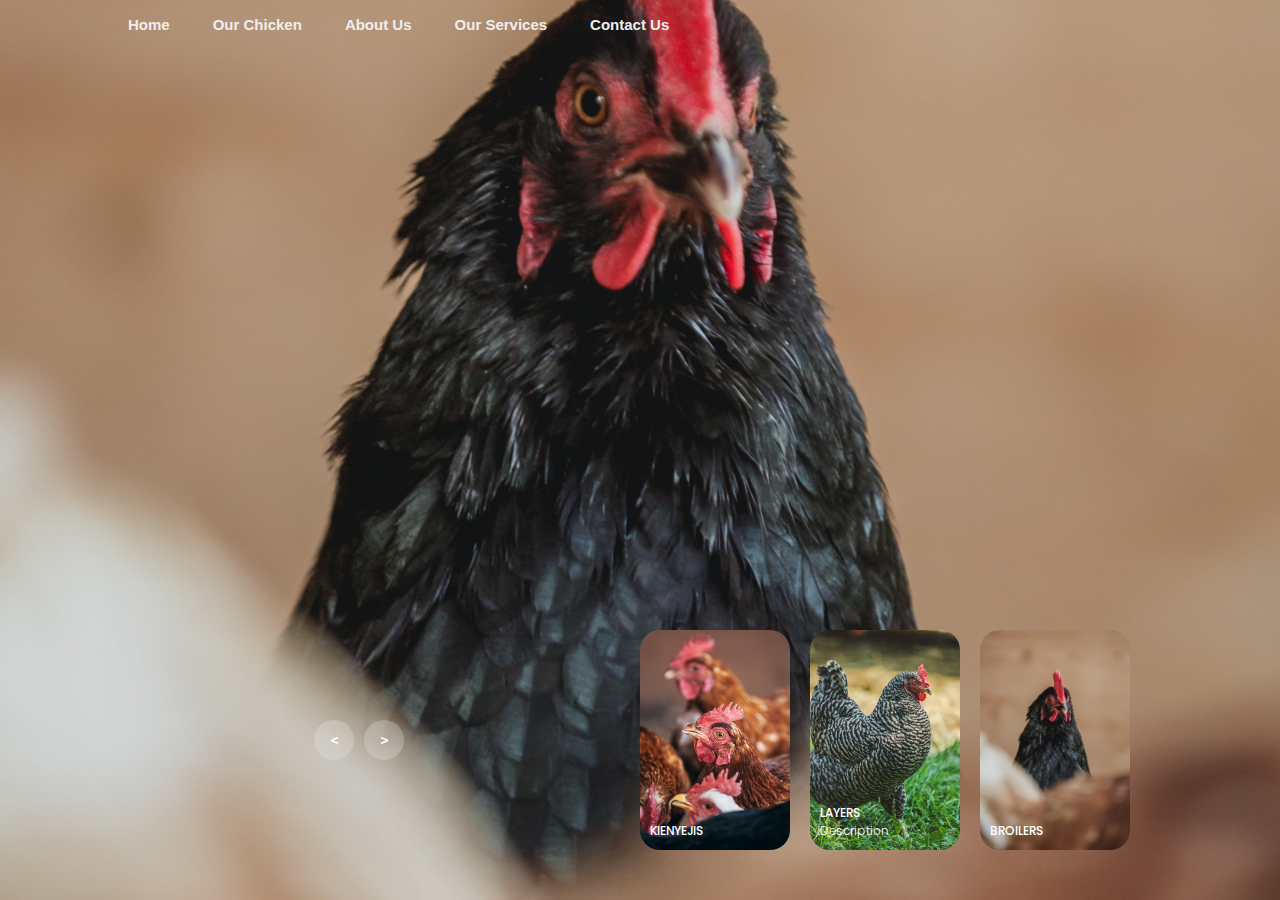
<file: index2.html>
<!DOCTYPE html>
<html lang="en">
<head>
    <meta charset="UTF-8">
    <meta name="viewport" content="width=device-width, initial-scale=1.0">
    <title>Document</title>
    <link rel="stylesheet" href="style2.css">
</head>
<body>
    <header>
        <nav>
            <a href="index.html">Home</a>
            <a href="index.html">Our Chicken</a>
            <a href="index.html">About Us</a>
            <a href="index.html">Our Services</a>
            <a href="index.html">Contact Us</a>
        </nav>
    </header>

    <!-- carousel -->
    <div class="carousel">
        <!-- list item -->
        <div class="list">
            <div class="item">
                <img src="image/black-and-red-chicken.jpg">
                <div class="content">
                    <div class="author">SELSAR CHICKEN FARM</div>
                    <div class="title">FROM HATCH TO PLATE</div>
                    <div class="topic">BROILERS</div>
                    <div class="des">
                        <!-- lorem 50 -->
                       
Experience the journey of our broiler chickens from hatch to maturity. Born from carefully selected eggs, they hatch into lively chicks, nurtured in controlled environments with specialized care. As they grow, they transition to spacious housing, receiving a balanced diet for rapid development. In just weeks, they mature into plump, flavorful birds, embodying the pinnacle of taste and tenderness. Elevate your culinary creations with our premium broiler chickens.
                    </div>
                </div>
            </div>
            <div class="item">
                <img src="image/fierce-chicken-gazes-at-camera.jpg">
                <div class="content">
                    <div class="author">SELSAR CHICKEN FARM</div>
                    <div class="title">FROM HATCH TO PLATE</div>
                    <div class="topic">KIENYEJIS</div>
                    <div class="des">
                       

                        Discover the heritage of our Kienyeji chickens, from hatch to maturity. Born from select eggs, they hatch into resilient chicks, raised in natural surroundings where they roam freely and forage. As they grow, their vibrant plumage and robust health reflect their traditional upbringing. Mature Kienyeji chickens embody authentic flavor, offering a taste of African agriculture at its finest. Experience the difference with our premium Kienyeji chickens
                    </div>
                </div>
            </div>
            <div class="item">
                <img src="image/petting-zoo-chicken.jpg">
                <div class="content">
                    <div class="author">SELSAR CHICKEN FARM</div>
                    <div class="title">FROM HATCH TO HARVEST</div>
                    <div class="topic">LAYERS</div>
                    <div class="des">
                       
Witness the journey of our layer chickens from hatch to maturity. Handpicked eggs hatch into lively chicks, nurtured in cozy brooder houses with specialized care. Transitioning to spacious coops, they mature into prolific egg-layers, their vibrant plumage a testament to their vitality. Our commitment to their well-being ensures a steady supply of fresh, nutritious eggs for your table. Experience excellence with our premium layer chickens, cultivated with care at every stage.
                    </div>
                </div>
            </div>
        </div>
        <!-- list thumnail -->
        <div class="thumbnail">
            <div class="item">
                <img src="image/black-and-red-chicken.jpg">
                <div class="content">
                    <div class="title">
                        BROILERS
                    </div>
                   
                </div>
            </div>
            <div class="item">
                <img src="image/fierce-chicken-gazes-at-camera.jpg">
                <div class="content">
                    <div class="title">
                        KIENYEJIS
                    </div>
                    
                </div>
            </div>
            <div class="item">
                <img src="image/petting-zoo-chicken.jpg">
                <div class="content">
                    <div class="title">
                        LAYERS
                    </div>
                    <div class="description">
                        Description
                    </div>
                </div>
            </div>
        </div>
        <!-- next prev -->

        <div class="arrows">
            <button id="prev"><</button>
            <button id="next">></button>
        </div>
        <!-- time running -->
        <div class="time"></div>
    </div>

    <script src="app2.js"></script>
</body>
</html>
</file>
<file: style2.css>
@import url('https://fonts.googleapis.com/css2?family=Poppins:ital,wght@0,100;0,200;0,300;0,400;0,500;0,600;0,700;0,800;0,900;1,100;1,200;1,300;1,400;1,500;1,600;1,700;1,800;1,900&display=swap');
body{
    margin: 0;
    background-color: #000;
    color: #eee;
    font-family: Poppins;
    font-size: 12px;
}
a{
    text-decoration: none;
    font-size: 15px;
    font-family: Arial, Helvetica, sans-serif;
    font-weight: bolder;
    font-style: inherit;
}
header{
    width: 1140px;
    max-width: 80%;
    margin: auto;
    height: 50px;
    display: flex;
    align-items: center;
    position: relative;
    z-index: 100;
}
header a{
    color: #eee;
    margin-right: 40px;
}
/* carousel */
.carousel{
    height: 100vh;
    margin-top: -50px;
    width: 100vw;
    overflow: hidden;
    position: relative;
}
.carousel .list .item{
    width: 100%;
    height: 100%;
    position: absolute;
    inset: 0 0 0 0;
}
.carousel .list .item img{
    width: 100%;
    height: 100%;
    object-fit: cover;
}
.carousel .list .item .content{
    position: absolute;
    top: 20%;
    width: 1140px;
    max-width: 60%;
    left: 50%;
    transform: translateX(-50%);
    padding-right: 30%;
    box-sizing: border-box;
    color: #fff;
    text-shadow: 0 5px 10px #0004;
}
.carousel .list .item .author{
    font-weight: bold;
    letter-spacing: 10px;
    font-size: 15px;
}
.carousel .list .item .title,
.carousel .list .item .topic{
    font-size: 5em;
    font-weight: bold;
    line-height: 1.3em;
}
.carousel .list .item .topic{
    color: #f1683a;
}


.carousel .list .item .des
{
    font-size: 15px;
    font-weight: bold;
    text-shadow: #000;
    
}


.carousel .list .item .buttons{
    display: grid;
    grid-template-columns: repeat(2, 130px);
    grid-template-rows: 40px;
    gap: 5px;
    margin-top: 20px;
}
.carousel .list .item .buttons button{
    border: none;
    background-color: #eee;
    letter-spacing: 3px;
    font-family: Poppins;
    font-weight: 500;
}
.carousel .list .item .buttons button:nth-child(2){
    background-color: transparent;
    border: 1px solid #fff;
    color: #eee;
}
/* thumbail */
.thumbnail{
    position: absolute;
    bottom: 50px;
    left: 50%;
    width: max-content;
    z-index: 100;
    display: flex;
    gap: 20px;
}
.thumbnail .item{
    width: 150px;
    height: 220px;
    flex-shrink: 0;
    position: relative;
}
.thumbnail .item img{
    width: 100%;
    height: 100%;
    object-fit: cover;
    border-radius: 20px;
}
.thumbnail .item .content{
    color: #fff;
    position: absolute;
    bottom: 10px;
    left: 10px;
    right: 10px;
}
.thumbnail .item .content .title{
    font-weight: 500;
}
.thumbnail .item .content .description{
    font-weight: 300;
}
/* arrows */
.arrows{
    position: absolute;
    top: 80%;
    right: 52%;
    z-index: 100;
    width: 300px;
    max-width: 30%;
    display: flex;
    gap: 10px;
    align-items: center;
}
.arrows button{
    width: 40px;
    height: 40px;
    border-radius: 50%;
    background-color: #eee4;
    border: none;
    color: #fff;
    font-family: monospace;
    font-weight: bold;
    transition: .5s;
}
.arrows button:hover{
    background-color: #fff;
    color: #000;
}

/* animation */
.carousel .list .item:nth-child(1){
    z-index: 1;
}

/* animation text in first item */

.carousel .list .item:nth-child(1) .content .author,
.carousel .list .item:nth-child(1) .content .title,
.carousel .list .item:nth-child(1) .content .topic,
.carousel .list .item:nth-child(1) .content .des,
.carousel .list .item:nth-child(1) .content .buttons
{
    transform: translateY(50px);
    filter: blur(20px);
    opacity: 0;
    animation: showContent .5s 1s linear 1 forwards;
}
@keyframes showContent{
    to{
        transform: translateY(0px);
        filter: blur(0px);
        opacity: 1;
    }
}
.carousel .list .item:nth-child(1) .content .title{
    animation-delay: 2.3s!important;
}
.carousel .list .item:nth-child(1) .content .topic{
    animation-delay: 2.5s!important;
}
.carousel .list .item:nth-child(1) .content .des{
    animation-delay: 1.9s!important;
}
.carousel .list .item:nth-child(1) .content .buttons{
    animation-delay: 1.8s!important;
}
/* create animation when next click */
.carousel.next .list .item:nth-child(1) img{
    width: 150px;
    height: 220px;
    position: absolute;
    bottom: 50px;
    left: 50%;
    border-radius: 30px;
    animation: showImage .5s linear 1 forwards;
}
@keyframes showImage{
    to{
        bottom: 0;
        left: 0;
        width: 100%;
        height: 100%;
        border-radius: 0;
    }
}

.carousel.next .thumbnail .item:nth-last-child(1){
    overflow: hidden;
    animation: showThumbnail .15s linear 1 forwards;
}
.carousel.prev .list .item img{
    z-index: 100;
}
@keyframes showThumbnail{
    from{
        width: 0;
        opacity: 0;
    }
}
.carousel.next .thumbnail{
    animation: effectNext .5s linear 1 forwards;
}

@keyframes effectNext{
    from{
        transform: translateX(150px);
    }
}

/* running time */

.carousel .time{
    position: absolute;
    z-index: 1000;
    width: 0%;
    height: 3px;
    background-color: #f1683a;
    left: 0;
    top: 0;
}

.carousel.next .time,
.carousel.prev .time{
    animation: runningTime 3s linear 1 forwards;
}
@keyframes runningTime{
    from{ width: 100%}
    to{width: 0}
}


/* prev click */

.carousel.prev .list .item:nth-child(2){
    z-index: 2;
}

.carousel.prev .list .item:nth-child(2) img{
    animation: outFrame 0.9s linear 1 forwards;
    position: absolute;
    bottom: 0;
    left: 0;
}
@keyframes outFrame{
    to{
        width: 150px;
        height: 220px;
        bottom: 50px;
        left: 50%;
        border-radius: 20px;
    }
}

.carousel.prev .thumbnail .item:nth-child(1){
    overflow: hidden;
    opacity: 0;
    animation: showThumbnail .15s linear 1 forwards;
}
.carousel.next .arrows button,
.carousel.prev .arrows button{
    pointer-events: none;
}
.carousel.prev .list .item:nth-child(2) .content .author,
.carousel.prev .list .item:nth-child(2) .content .title,
.carousel.prev .list .item:nth-child(2) .content .topic,
.carousel.prev .list .item:nth-child(2) .content .des,
.carousel.prev .list .item:nth-child(2) .content .buttons
{
    animation: contentOut 1.5s linear 1 forwards!important;
}

@keyframes contentOut{
    to{
        transform: translateY(-150px);
        filter: blur(20px);
        opacity: 0;
    }
}
@media screen and (max-width: 678px) {
    .carousel .list .item .content{
        padding-right: 0;
    }
    .carousel .list .item .content .title{
        font-size: 30px;
    }
}
</file>
